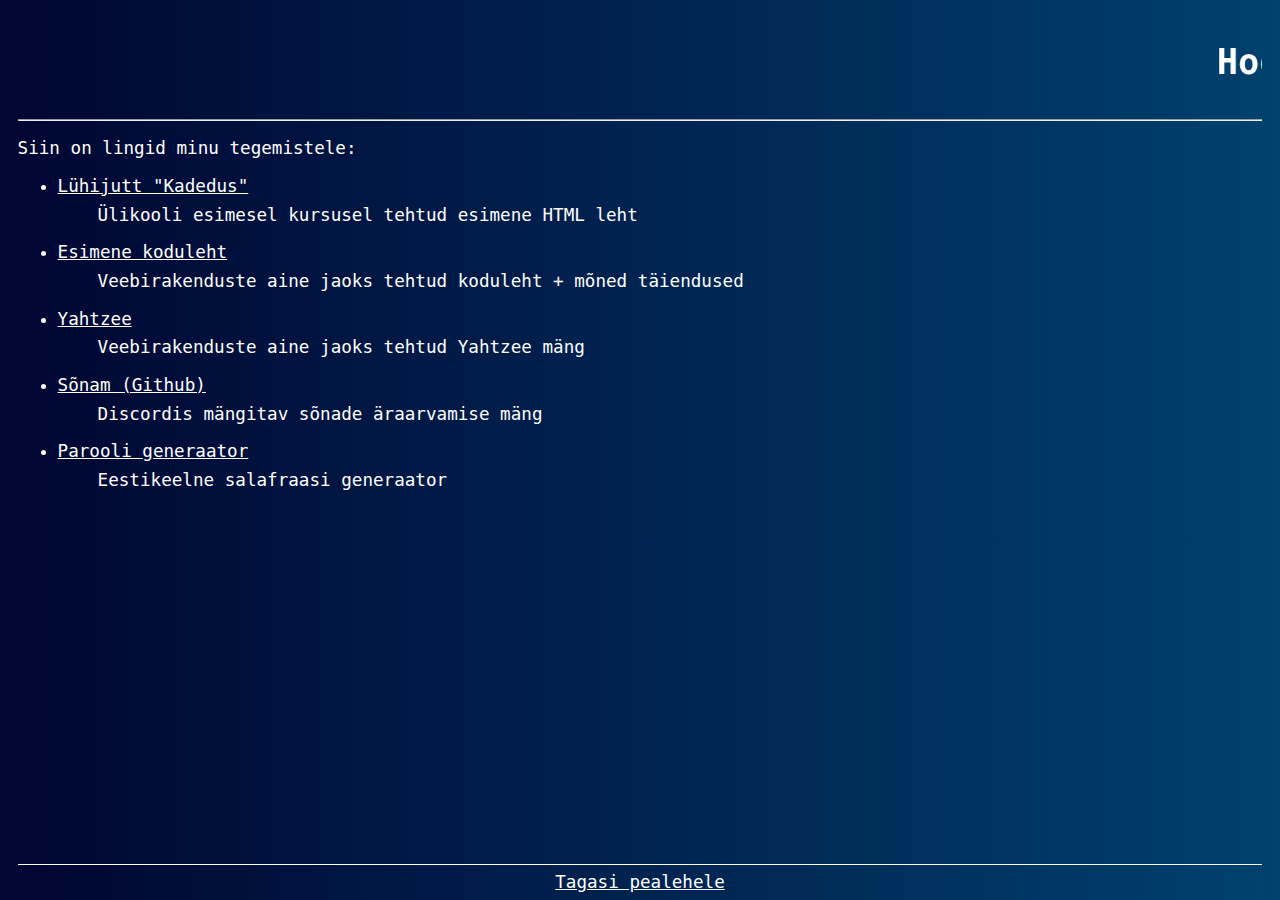
<file: index.html>
<!DOCTYPE html>
<html lang="et">
<head>
    <meta charset="UTF-8">
    <title>Janar00</title>
    <link rel="icon" type="image/x-icon" href="profile.png">
    <link rel="stylesheet" href="style.css">
</head>
<body>
<header>
    <marquee><h1>Hoomamatu küsimus ehk meeldiv õhtupoolik sujuvate värvide seltsis</h1></marquee>
    <hr>
</header>

<main>
    <p>Siin on lingid minu tegemistele:</p>
    <dl>
        <dt><a href="kool/esimene.html">Lühijutt "Kadedus"</a></dt>
        <dd>Ülikooli esimesel kursusel tehtud esimene HTML leht</dd>

        <dt><a href="kool/index.html">Esimene koduleht</a></dt>
        <dd>Veebirakenduste aine jaoks tehtud koduleht + mõned täiendused</dd>

        <dt><a href="yahtzee/index.html">Yahtzee</a></dt>
        <dd>Veebirakenduste aine jaoks tehtud Yahtzee mäng</dd>

        <dt><a href="https://github.com/janar00/sonam" target="_blank">Sõnam (Github)</a></dt>
        <dd>Discordis mängitav sõnade äraarvamise mäng</dd>

        <dt><a href="password/index.html">Parooli generaator</a></dt>
        <dd>Eestikeelne salafraasi generaator</dd>
    </dl>
</main>

<footer>
    <a href="https://youtu.be/dQw4w9WgXcQ">Tagasi pealehele</a>
</footer>
</body>
</html>
</file>
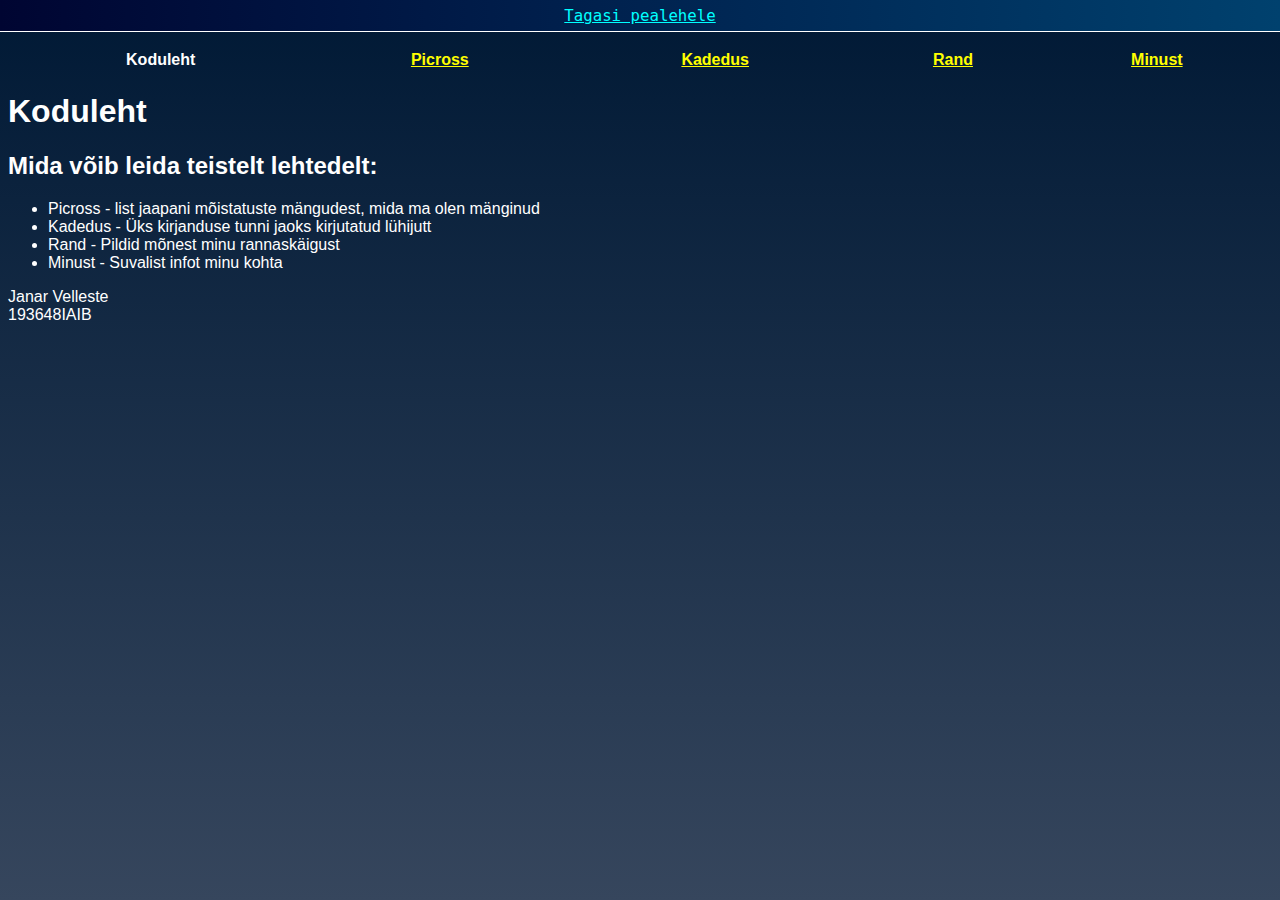
<file: kool/index.html>
<!DOCTYPE html>
<html>
<head>
	<title>Janari koduleht</title>
	<meta charset="UTF-8">
	<link rel="stylesheet" type="text/css" href="style.css">
</head>

<body class="fancyBG">
<header id="backToMain"><a href="../index.html">Tagasi pealehele</a></header>
<table>
	<tr>
		<th>Koduleht</th>
		<th><a href="picross.html">Picross</a></th>
		<th><a href="kadedus.html">Kadedus</a></th>
		<th><a href="rand.html">Rand</a></th>
		<th><a href="minust.html">Minust</a></th>
	</tr>
</table>

<h1>Koduleht</h1>
<h2>Mida võib leida teistelt lehtedelt:</h2>
<ul>
	<li>Picross - list jaapani mõistatuste mängudest, mida ma olen mänginud</li>
	<li>Kadedus - Üks kirjanduse tunni jaoks kirjutatud lühijutt</li>
	<li>Rand - Pildid mõnest minu rannaskäigust</li>
	<li>Minust - Suvalist infot minu kohta</li>
</ul>

<p>
	Janar Velleste<br>
	193648IAIB
</p>
</body>
</html>
</file>
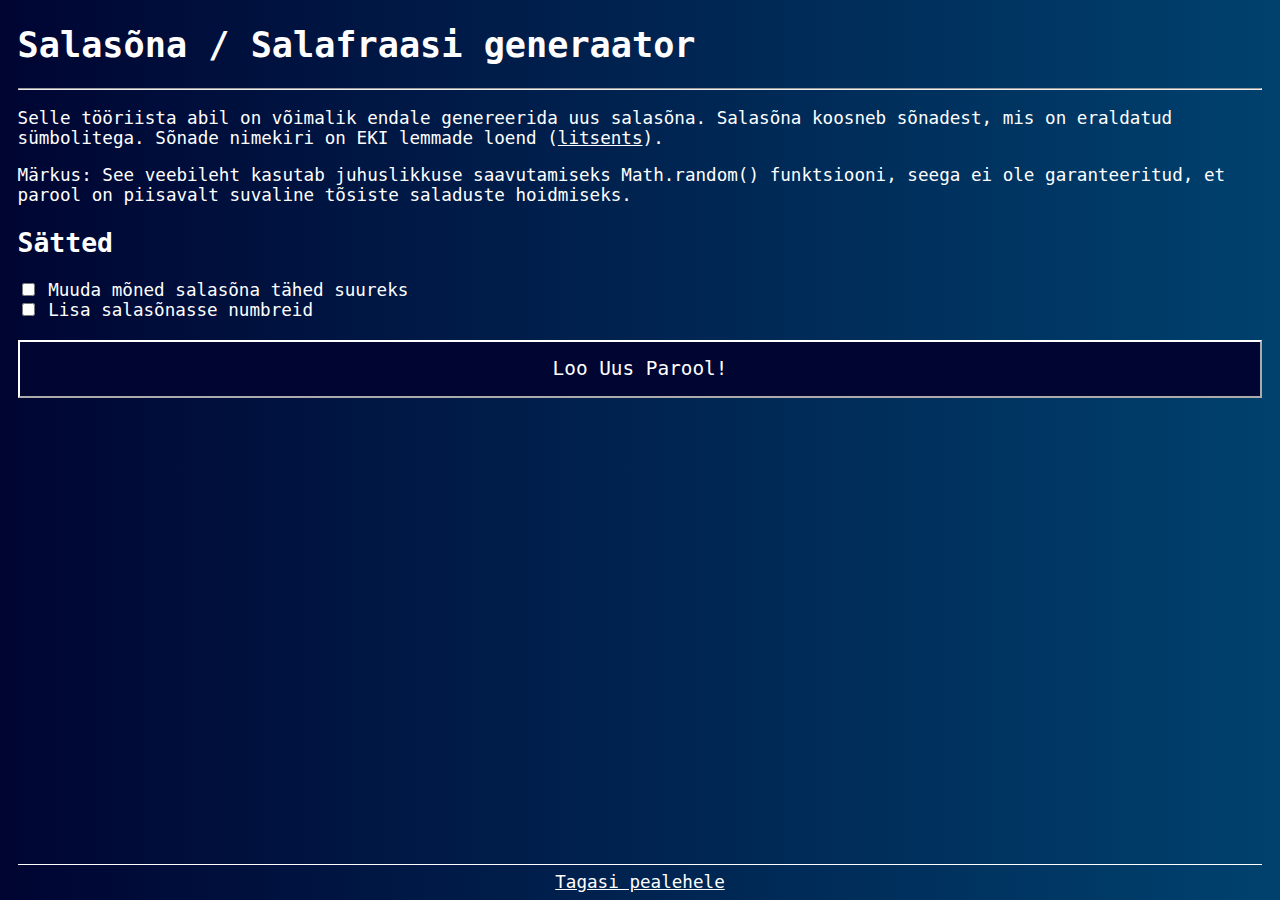
<file: password/index.html>
<!DOCTYPE html>
<html lang="en">
<head>
    <meta charset="UTF-8">
    <title>Parooli generaator</title>
    <link rel="icon" type="image/x-icon" href="../profile.png">
    <link rel="stylesheet" href="../style.css">
</head>
<body>
<header>
    <h1>Salasõna / Salafraasi generaator</h1>
    <hr>
</header>

<main>
    <p>
        Selle tööriista abil on võimalik endale genereerida uus salasõna.
        Salasõna koosneb sõnadest, mis on eraldatud sümbolitega.
        Sõnade nimekiri on EKI lemmade loend (<a href="https://www.eki.ee/eki/litsents.html">litsents</a>).
    </p>
    <p>
        Märkus: See veebileht kasutab juhuslikkuse saavutamiseks Math.random() funktsiooni,
        seega ei ole garanteeritud, et parool on piisavalt suvaline tõsiste saladuste hoidmiseks.
    </p>

    <h2>Sätted</h2>
    <form>
        <input type="checkbox" id="capitalize">
        <label for="capitalize">Muuda mõned salasõna tähed suureks</label>
        <br>
        <input type="checkbox" id="numbers">
        <label for="numbers">Lisa salasõnasse numbreid</label>
        <br>
        <button type="button" onclick="generate()">Loo Uus Parool!</button>
    </form>

    <p id="result"></p>
</main>

<footer>
    <a href="../index.html">Tagasi pealehele</a>
</footer>

<script type="text/javascript" src="data.json"></script>
<script type="text/javascript" src="logic.js"></script>

</body>
</html>
</file>
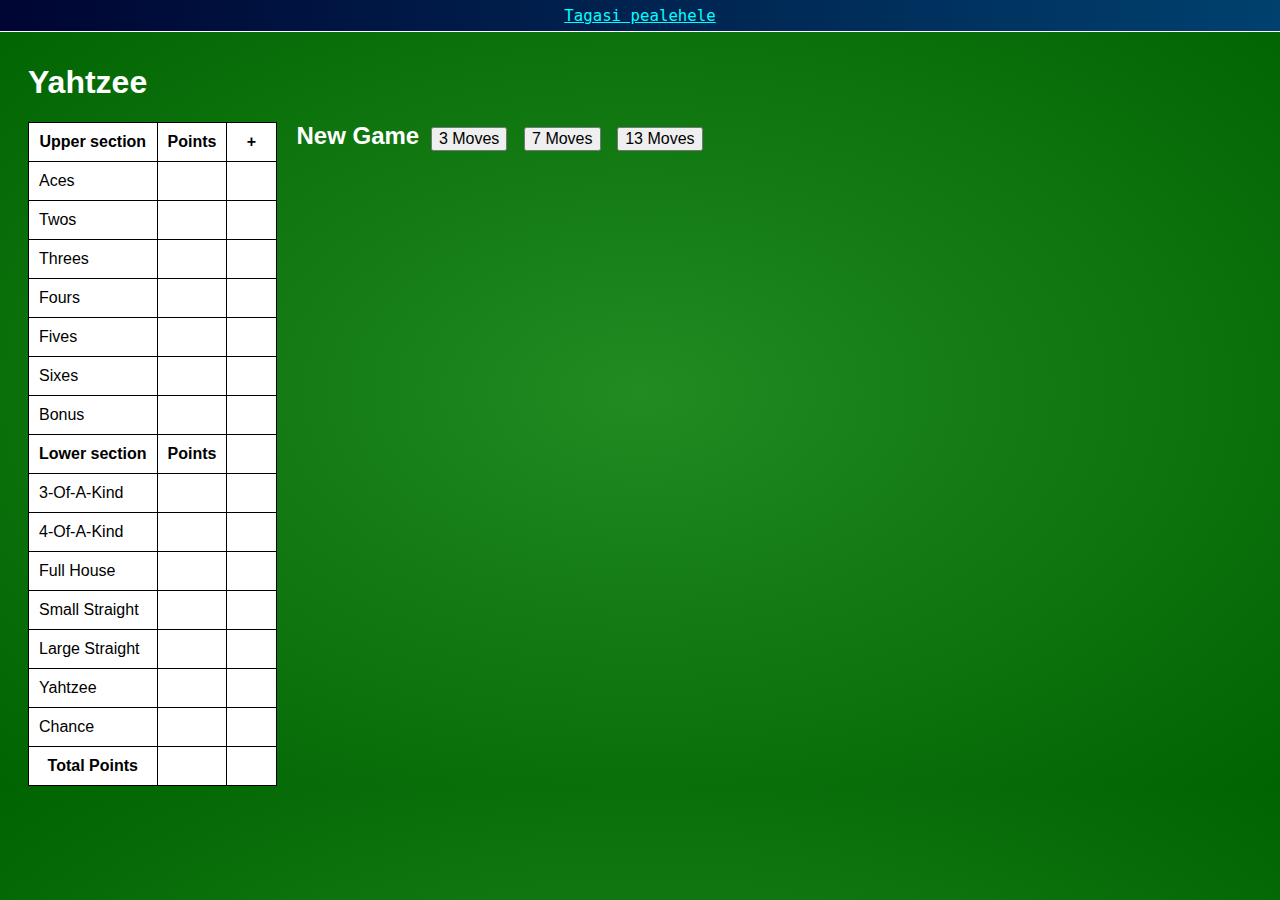
<file: yahtzee/index.html>
<!DOCTYPE html>
<html>
<head>
    <title>Yahtzee</title>
    <meta charset="UTF-8">
    <link rel="stylesheet" type="text/css" href="style.css">
</head>
<body>
<header id="backToMain"><a href="../index.html">Tagasi pealehele</a></header>
<h1>Yahtzee</h1>
<table>
    <tr>
        <th>Upper section</th>
        <th>Points</th>
        <th>+</th>
    </tr>
    <tr>
        <td>Aces</td>
        <td id="points0"></td>
        <td id="potential0" class="tableClicked" onclick="addPoints(0)"></td>
    </tr>
    <tr>
        <td>Twos</td>
        <td id="points1"></td>
        <td id="potential1" class="tableClicked" onclick="addPoints(1)"></td>
    </tr>
    <tr>
        <td>Threes</td>
        <td id="points2"></td>
        <td id="potential2" class="tableClicked" onclick="addPoints(2)"></td>
    </tr>
    <tr>
        <td>Fours</td>
        <td id="points3"></td>
        <td id="potential3" class="tableClicked" onclick="addPoints(3)"></td>
    </tr>
    <tr>
        <td>Fives</td>
        <td id="points4"></td>
        <td id="potential4" class="tableClicked" onclick="addPoints(4)"></td>
    </tr>
    <tr>
        <td>Sixes</td>
        <td id="points5"></td>
        <td id="potential5" class="tableClicked" onclick="addPoints(5)"></td>
    </tr>
    <tr>
        <td>Bonus</td>
        <td id="pointsBonus"></td>
        <td class="tableClicked">+++</td>
    </tr>
    <tr>
        <th>Lower section</th>
        <th>Points</th>
        <th></th>
    </tr>
    <tr>
        <td>3-Of-A-Kind</td>
        <td id="points6"></td>
        <td id="potential6" class="tableClicked" onclick="addPoints(6)"></td>
    </tr>
    <tr>
        <td>4-Of-A-Kind</td>
        <td id="points7"></td>
        <td id="potential7" class="tableClicked" onclick="addPoints(7)"></td>
    </tr>
    <tr>
        <td>Full House</td>
        <td id="points8"></td>
        <td id="potential8" class="tableClicked" onclick="addPoints(8)"></td>
    </tr>
    <tr>
        <td>Small Straight</td>
        <td id="points9"></td>
        <td id="potential9" class="tableClicked" onclick="addPoints(9)"></td>
    </tr>
    <tr>
        <td>Large Straight</td>
        <td id="points10"></td>
        <td id="potential10" class="tableClicked" onclick="addPoints(10)"></td>
    </tr>
    <tr>
        <td>Yahtzee</td>
        <td id="points11"></td>
        <td id="potential11" class="tableClicked" onclick="addPoints(11)"></td>
    </tr>
    <tr>
        <td>Chance</td>
        <td id="points12"></td>
        <td id="potential12" class="tableClicked" onclick="addPoints(12)"></td>
    </tr>
    <tr>
        <th>Total Points</th>
        <th id="pointsTotal"></th>
        <th></th>
    </tr>
</table>
<div>
<h2>New Game
    <button onclick="startGame(3)">3 Moves</button>
    <button onclick="startGame(7)">7 Moves</button>
    <button onclick="startGame(13)">13 Moves</button>
</h2>
</div>
<div id="midGame">
    <img class="diceOne" src="transparent_die.png" width="1" height="1">
    <img class="diceTwo" src="transparent_die.png" width="1" height="1">
    <img class="diceThree" src="transparent_die.png" width="1" height="1">
    <img class="diceFour" src="transparent_die.png" width="1" height="1">
    <img class="diceFive" src="transparent_die.png" width="1" height="1">
    <button onclick="rollDice()" style="display: block">Roll dice</button>
    <h3 id="rollsLeft">Rolls left: 3</h3>
    <h3 id="turnsLeft">Turns left: 13</h3>
</div>
<h1 id="gameOver"></h1>
<script src="game.js"></script>
</body>
</html>
</file>
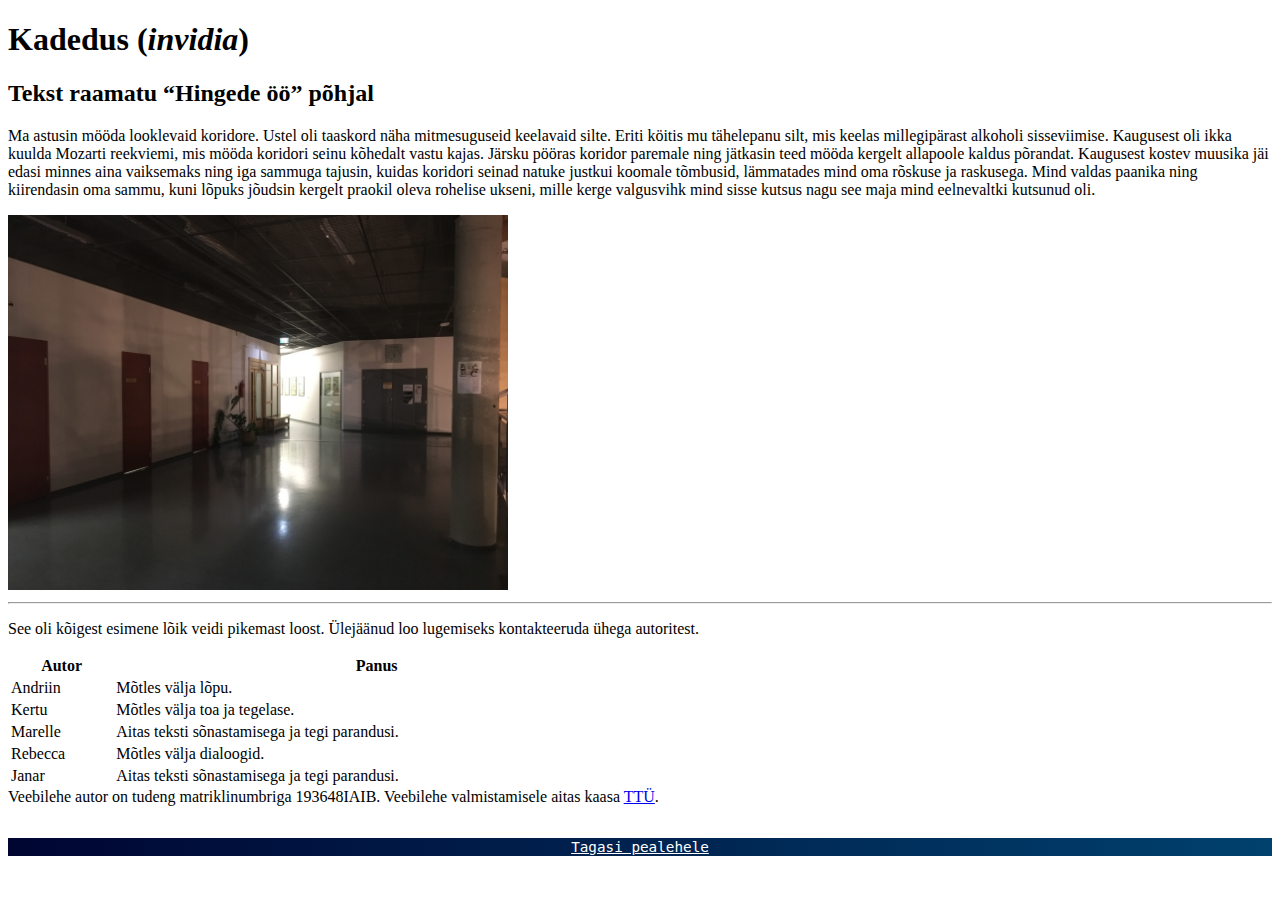
<file: kool/esimene.html>
<!DOCTYPE html>
<html>
<body>
<h1>Kadedus (<i>invidia</i>)</h1>
<h2>Tekst raamatu “Hingede öö” põhjal</h2>
<p>Ma astusin mööda looklevaid koridore. Ustel oli taaskord näha mitmesuguseid keelavaid silte. Eriti köitis mu tähelepanu silt, mis keelas millegipärast alkoholi sisseviimise. Kaugusest oli ikka kuulda Mozarti reekviemi, mis mööda koridori seinu kõhedalt vastu kajas. Järsku pööras koridor paremale ning jätkasin teed mööda kergelt allapoole kaldus põrandat. Kaugusest kostev muusika jäi edasi minnes aina vaiksemaks ning iga sammuga tajusin, kuidas koridori seinad natuke justkui koomale tõmbusid, lämmatades mind oma rõskuse ja raskusega. Mind valdas paanika ning kiirendasin oma sammu, kuni lõpuks jõudsin kergelt praokil oleva rohelise ukseni, mille kerge valgusvihk mind sisse kutsus nagu see maja mind eelnevaltki kutsunud oli.
</p>
<img src="img/IMG_0200.jpg" alt="Kõhedad koridorid" width="500" height="375">
<hr>
<p>See oli kõigest esimene lõik veidi pikemast loost. Ülejäänud loo lugemiseks kontakteeruda ühega autoritest.</p>
<table style="width: 50%;">
    <tr>
        <th>Autor</th>
        <th>Panus</th>
    </tr>
    <tr>
        <td>Andriin</td>
        <td>Mõtles välja lõpu.</td>
    </tr>
    <tr>
        <td>Kertu</td>
        <td>Mõtles välja toa ja tegelase.</td>
    </tr>
    <tr>
        <td>Marelle</td>
        <td>Aitas teksti sõnastamisega ja tegi parandusi.</td>
    </tr>
    <tr>
        <td>Rebecca</td>
        <td>Mõtles välja dialoogid.</td>
    </tr>
    <tr>
        <td>Janar</td>
        <td>Aitas teksti sõnastamisega ja tegi parandusi.</td>
    </tr>
</table>
Veebilehe autor on tudeng matriklinumbriga 193648IAIB.
Veebilehe valmistamisele aitas kaasa 
<a href="https://www.ttu.ee/">TTÜ</a>.

<footer style="margin-top: 2em;background: linear-gradient(90deg,rgb(0,5,50),rgb(0,65,110)); text-align: center">
    <a href="../index.html" style="color: white; font: 1.1em monospace">Tagasi pealehele</a>
</footer>

</body>
</html>
</file>
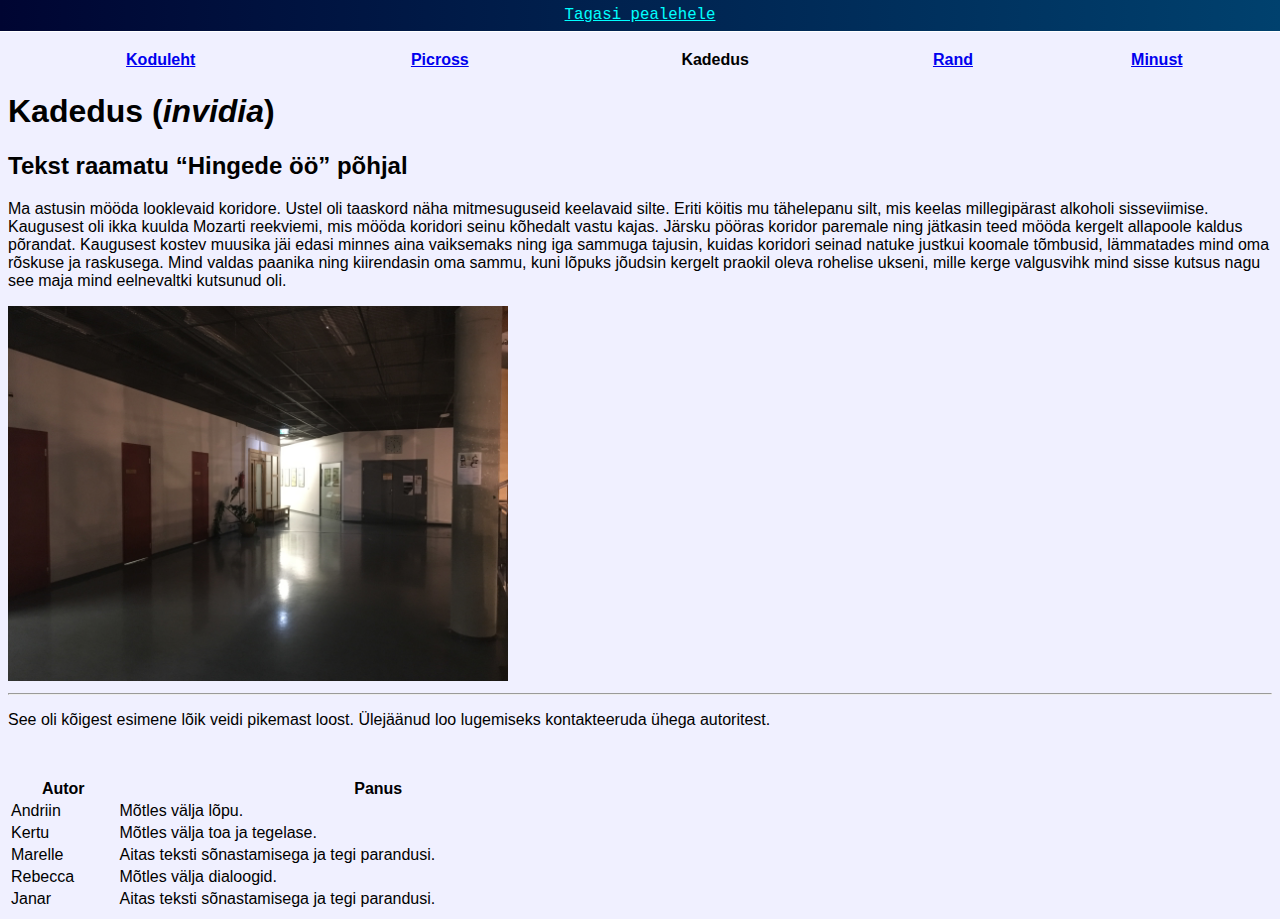
<file: kool/kadedus.html>
<!DOCTYPE html>
<html>
<head>
	<title>Kadedus</title>
	<meta charset="UTF-8">
	<link rel="stylesheet" type="text/css" href="style.css">
</head>

<body>
<header id="backToMain"><a href="../index.html">Tagasi pealehele</a></header>
<table>
	<tr>
		<th><a href="index.html">Koduleht</a></th>
		<th><a href="picross.html">Picross</a></th>
		<th>Kadedus</th>
		<th><a href="rand.html">Rand</a></th>
		<th><a href="minust.html">Minust</a></th>
	</tr>
</table>

<h1>Kadedus (<i>invidia</i>)</h1>
<h2>Tekst raamatu “Hingede öö” põhjal</h2>
<p>
	Ma astusin mööda looklevaid koridore. Ustel oli taaskord näha mitmesuguseid keelavaid silte.
	Eriti köitis mu tähelepanu silt, mis keelas millegipärast alkoholi sisseviimise.
	Kaugusest oli ikka kuulda Mozarti reekviemi, mis mööda koridori seinu kõhedalt vastu kajas.
	Järsku pööras koridor paremale ning jätkasin teed mööda kergelt allapoole kaldus põrandat.
	Kaugusest kostev muusika jäi edasi minnes aina vaiksemaks ning iga sammuga tajusin,
	kuidas koridori seinad natuke justkui koomale tõmbusid, lämmatades mind oma rõskuse ja raskusega.
	Mind valdas paanika ning kiirendasin oma sammu, kuni lõpuks jõudsin kergelt praokil oleva rohelise ukseni,
	mille kerge valgusvihk mind sisse kutsus nagu see maja mind eelnevaltki kutsunud oli.
</p>
<img src="img/IMG_0200.jpg" alt="Kõhedad koridorid" width="500" height="375">
<hr>
<p>See oli kõigest esimene lõik veidi pikemast loost. Ülejäänud loo lugemiseks kontakteeruda ühega autoritest.</p>
<table class="smalltable">
	<tr>
		<th>Autor</th>
		<th>Panus</th>
	</tr>
	<tr>
		<td>Andriin</td>
		<td>Mõtles välja lõpu.</td>
	</tr>
	<tr>
		<td>Kertu</td>
		<td>Mõtles välja toa ja tegelase.</td>
	</tr>
	<tr>
		<td>Marelle</td>
		<td>Aitas teksti sõnastamisega ja tegi parandusi.</td>
	</tr>
	<tr>
		<td>Rebecca</td>
		<td>Mõtles välja dialoogid.</td>
	</tr>
	<tr>
		<td>Janar</td>
		<td>Aitas teksti sõnastamisega ja tegi parandusi.</td>
	</tr>
</table>
</body>
</html>
</file>
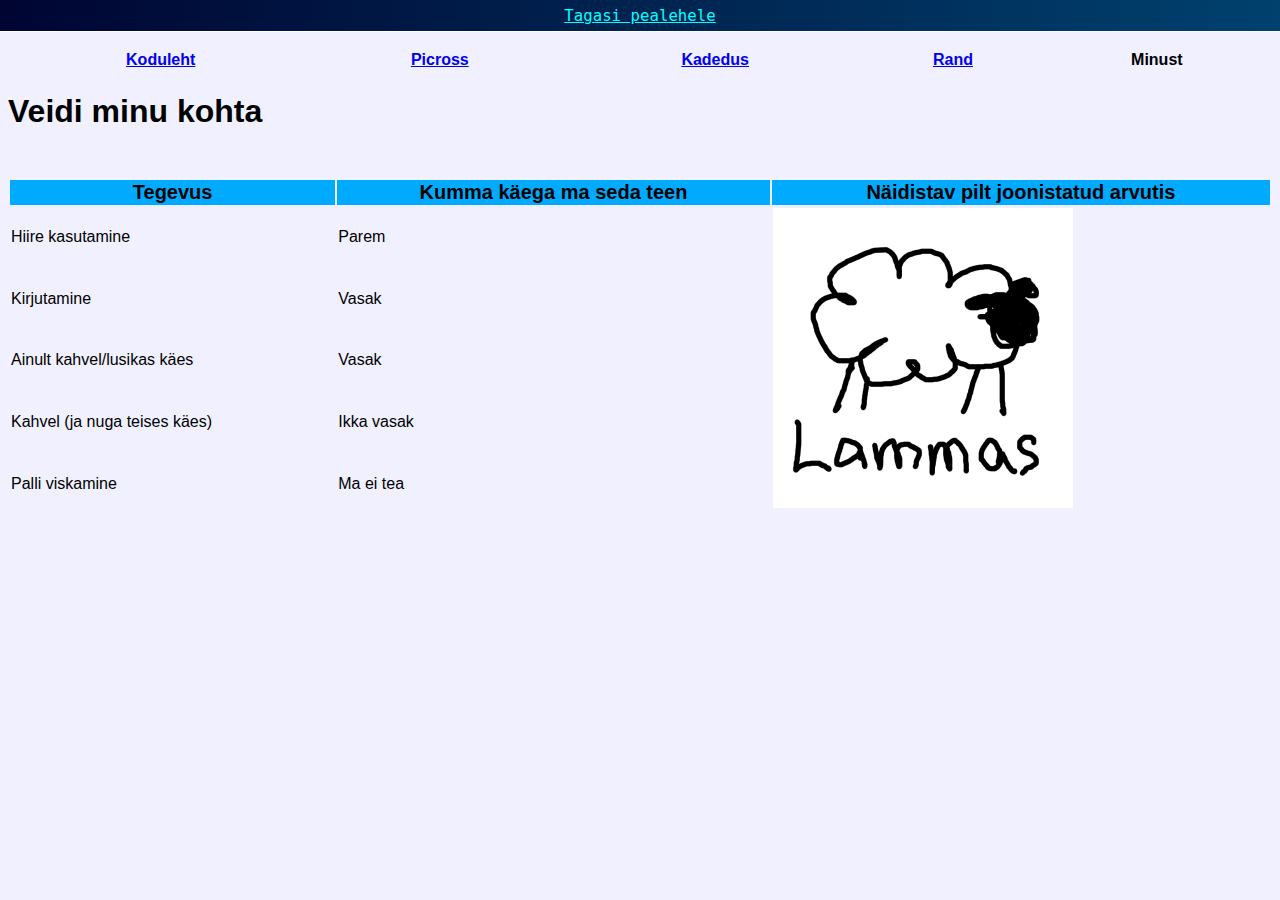
<file: kool/minust.html>
<!DOCTYPE html>
<html>
<head>
	<title>Minust</title>
	<meta charset="UTF-8">
	<link rel="stylesheet" type="text/css" href="style.css">
</head>

<body>
<header id="backToMain"><a href="../index.html">Tagasi pealehele</a></header>
<table>
	<tr>
		<th><a href="index.html">Koduleht</a></th>
		<th><a href="picross.html">Picross</a></th>
		<th><a href="kadedus.html">Kadedus</a></th>
		<th><a href="rand.html">Rand</a></th>
		<th>Minust</th>
	</tr>
</table>

<h1>Veidi minu kohta</h1>
<table>
	<tr class="colorful">
		<th>Tegevus</th>
		<th>Kumma käega ma seda teen</th>
		<th>Näidistav pilt joonistatud arvutis</th>
	</tr>
	<tr>
		<td>Hiire kasutamine</td>
		<td>Parem</td>
		<td rowspan="5">
			<img src="img/lammas.png" alt="Lamba joonistus" width="300">
		</td>
	</tr>
	<tr>
		<td>Kirjutamine</td>
		<td>Vasak</td>
	</tr>
	<tr>
		<td>Ainult kahvel/lusikas käes</td>
		<td>Vasak</td>
	</tr>
	<tr>
		<td>Kahvel (ja nuga teises käes)</td>
		<td>Ikka vasak</td>
	</tr>
	<tr>
		<td>Palli viskamine</td>
		<td>Ma ei tea</td>
	</tr>
</table>
</body>
</html>
</file>
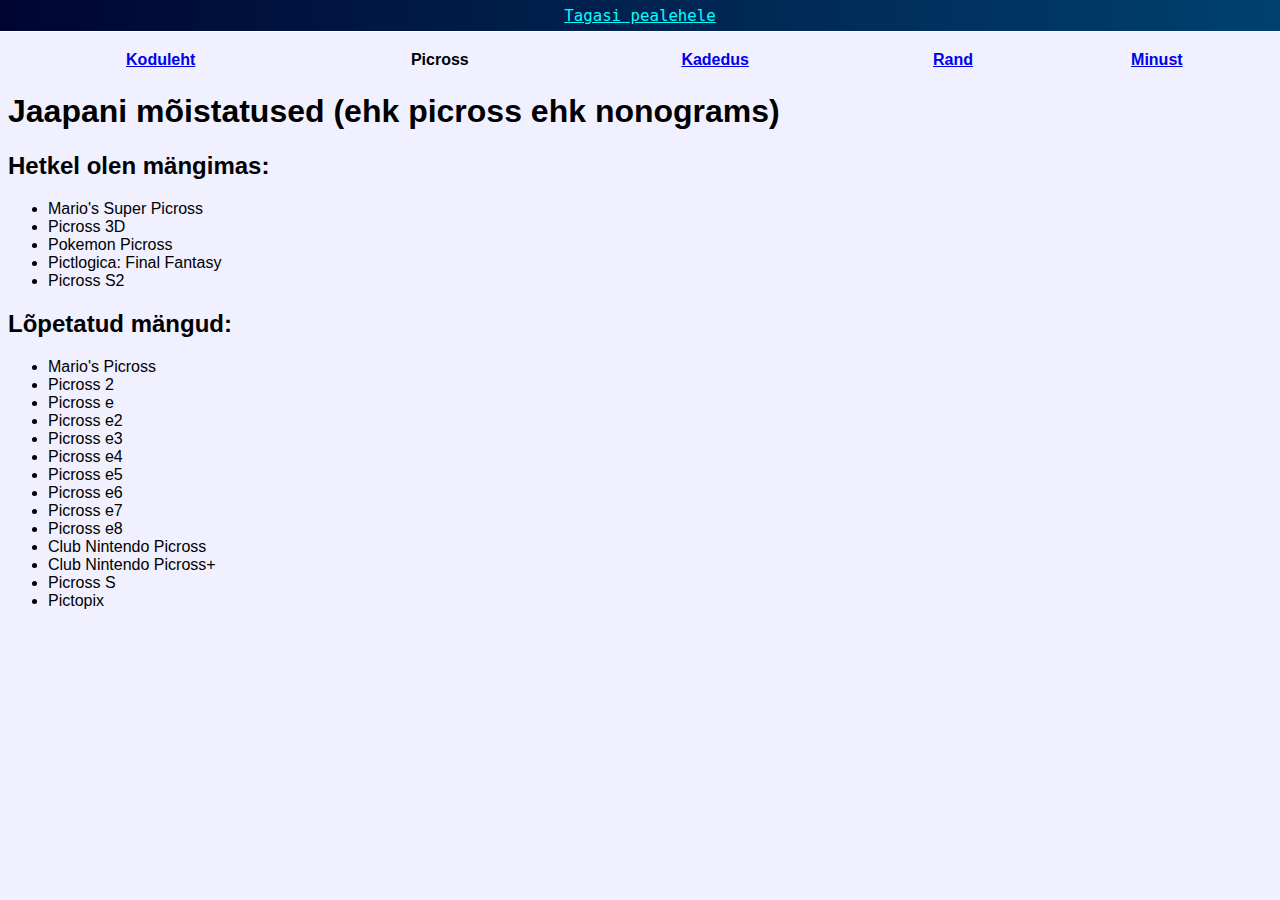
<file: kool/picross.html>
<!DOCTYPE html>
<html>
<head>
	<title>Jaapani mõistatused</title>
	<meta charset="UTF-8">
	<link rel="stylesheet" type="text/css" href="style.css">
</head>

<body>
<header id="backToMain"><a href="../index.html">Tagasi pealehele</a></header>
<table>
	<tr>
		<th><a href="index.html">Koduleht</a></th>
		<th>Picross</th>
		<th><a href="kadedus.html">Kadedus</a></th>
		<th><a href="rand.html">Rand</a></th>
		<th><a href="minust.html">Minust</a></th>
	</tr>
</table>

<h1>Jaapani mõistatused (ehk picross ehk nonograms)</h1>
<h2>Hetkel olen mängimas:</h2>
<ul>
	<li>Mario's Super Picross</li>
	<li>Picross 3D</li>
	<li>Pokemon Picross</li>
	<li>Pictlogica: Final Fantasy</li>
	<li>Picross S2</li>
</ul>
<h2>Lõpetatud mängud:</h2>
<ul>
	<li>Mario's Picross</li>
	<li>Picross 2</li>
	<li>Picross e</li>
	<li>Picross e2</li>
	<li>Picross e3</li>
	<li>Picross e4</li>
	<li>Picross e5</li>
	<li>Picross e6</li>
	<li>Picross e7</li>
	<li>Picross e8</li>
	<li>Club Nintendo Picross</li>
	<li>Club Nintendo Picross+</li>
	<li>Picross S</li>
	<li>Pictopix</li>
</ul>
</body>
</html>
</file>
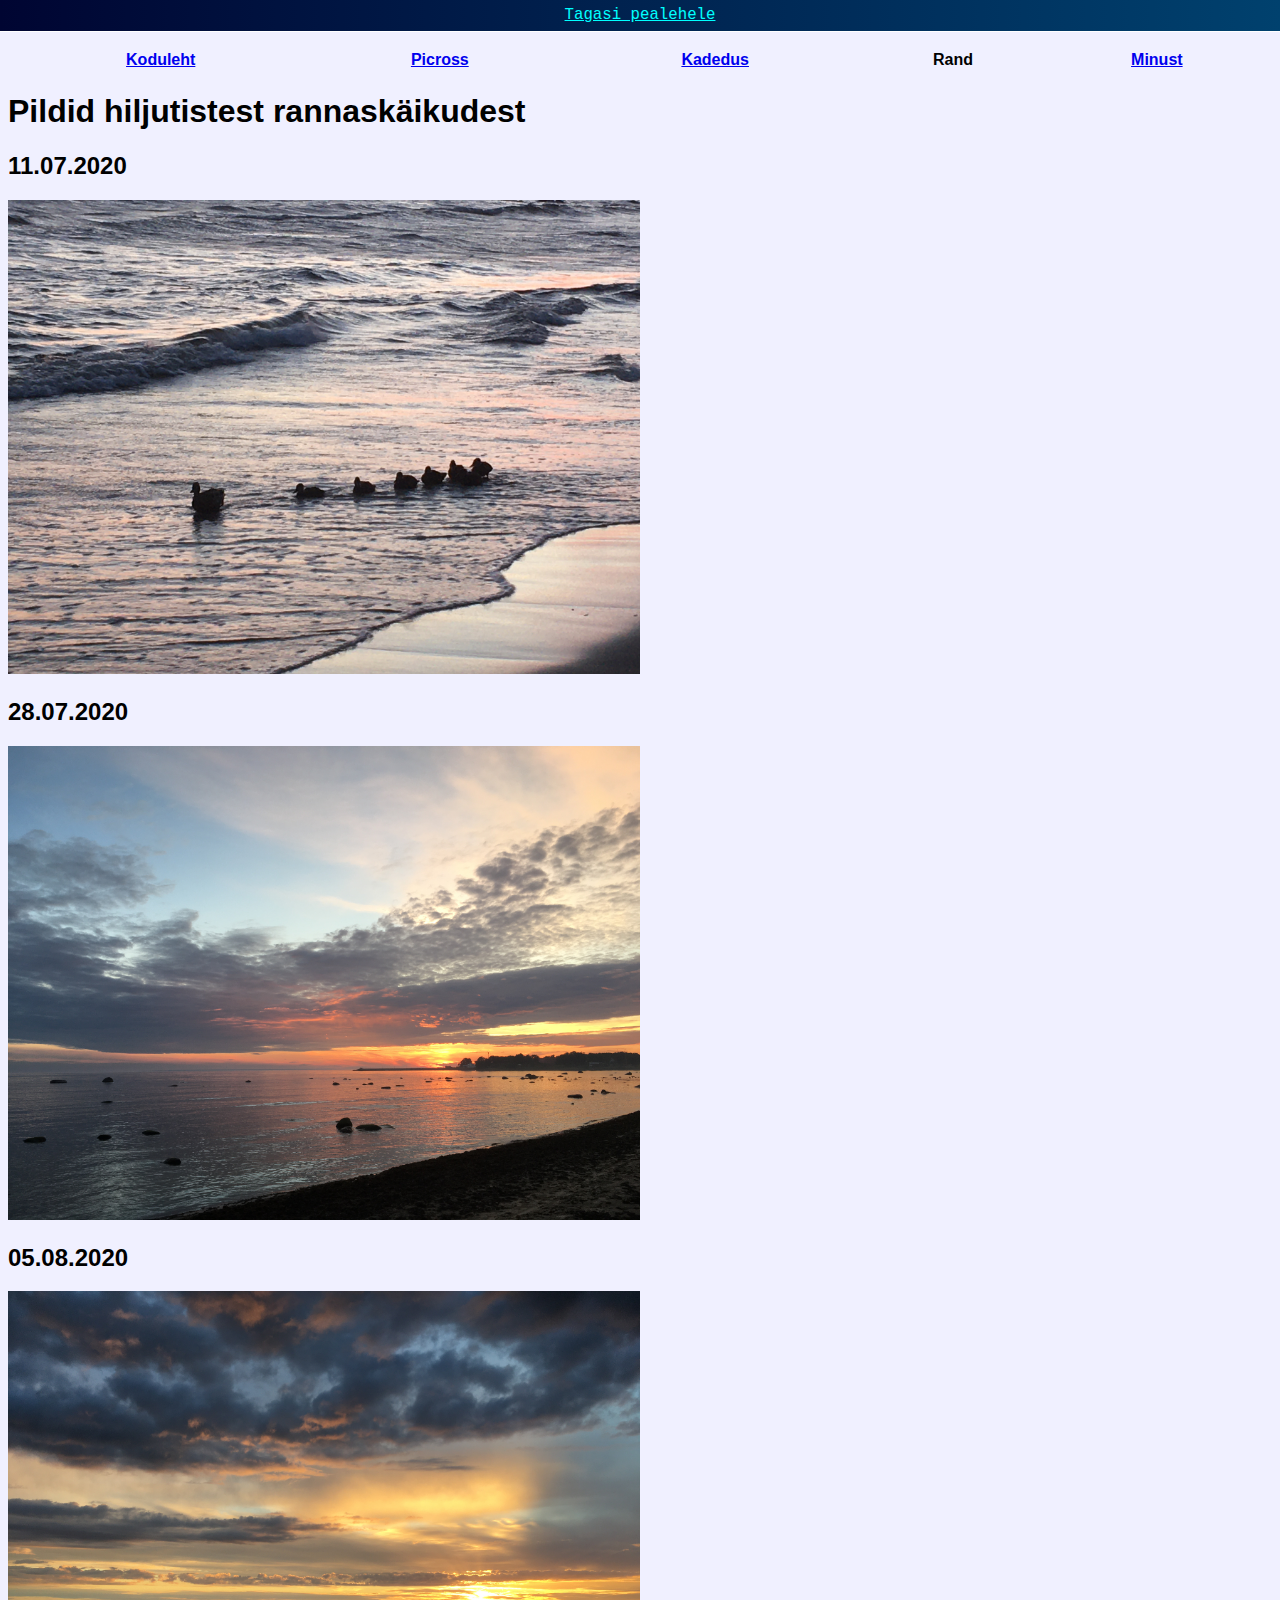
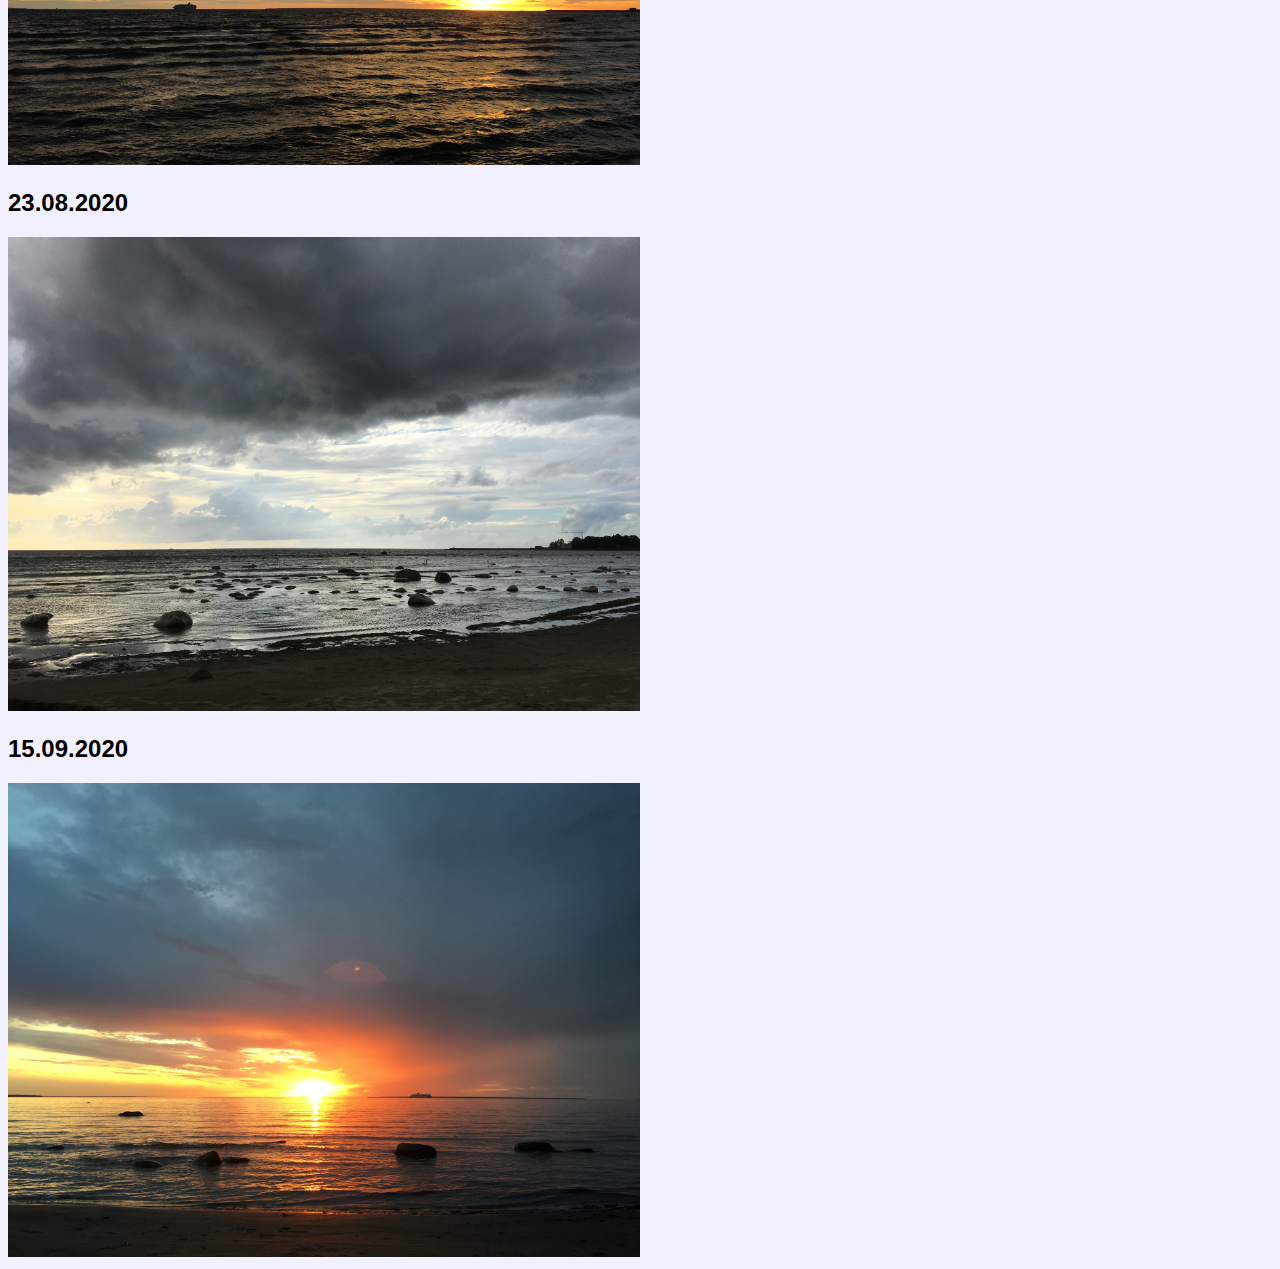
<file: kool/rand.html>
<!DOCTYPE html>
<html>
<head>
	<title>Rannaskäigud</title>
	<meta charset="UTF-8">
	<link rel="stylesheet" type="text/css" href="style.css">
</head>

<body>
<header id="backToMain"><a href="../index.html">Tagasi pealehele</a></header>
<table>
	<tr>
		<th><a href="index.html">Koduleht</a></th>
		<th><a href="picross.html">Picross</a></th>
		<th><a href="kadedus.html">Kadedus</a></th>
		<th>Rand</th>
		<th><a href="minust.html">Minust</a></th>
	</tr>
</table>
<h1>Pildid hiljutistest rannaskäikudest</h1>
<h2>11.07.2020</h2>
<img src="img/IMG_4085.JPG" alt="Pardid suplemas" width="50%">
<h2>28.07.2020</h2>
<img src="img/IMG_4143.JPG" alt="Peaaegu loojunud päike" width="50%">
<h2>05.08.2020</h2>
<img src="img/IMG_4225.JPG" alt="Kollakas loojuv päike" width="50%">
<h2>23.08.2020</h2>
<img src="img/IMG_4348.JPG" alt="Hallikas rand" width="50%">
<h2>15.09.2020</h2>
<img src="img/IMG_4372.JPG" alt="Ere loojang" width="50%">
</body>
</html>
</file>
<file: style.css>
html {
    font: 1.1em "MS Gothic", monospace;
    color: white;
}

body {
    background: linear-gradient(90deg,rgb(0,5,50),rgb(0,65,110));
    margin: 1em;
}

main {
    margin-bottom: 3em;
}

footer {
    position: fixed;
    left: 1em;
    bottom: 0;
    width: calc(100% - 2em);
    line-height: 2em;
    border-top: 1px solid white;
    background: linear-gradient(90deg,rgb(0,5,50),rgb(0,65,110));
    text-align: center;
}

dl {
    margin-left: 40px;
}

dt {
    display: list-item;
    margin-bottom: 0.5em;
}

dd {
    margin-bottom: 1em;
}

a:link, a:visited {
    color: white;
}

a:hover {
    color: cyan;
}

#result {
    font: min(3vw, 2em) monospace;
    text-align: center;
}

button {
    width: 100%;
    height: 3em;
    margin: 1em 0;
    background: rgb(0,5,50);
    border-color: white;
    color: white;
    font: 1.1em "MS Gothic", monospace;
}

button:hover {
    background: rgb(0,65,110);
}
</file>
<file: kool/style.css>
body {
	font-family: Helvetica;
	background-color: #F0F0FF;
}

.fancyBG {
	background: linear-gradient(0, rgb(54,70,93), rgb(0,25,53));
	background-attachment: fixed;
	color: white;
}

.fancyBG :link {
	color: yellow;
}

.fancyBG :visited {
	color: orange;
}

.fancyBG :hover {
	color: white;
}

table {
	width: 100%;
	margin-top: 3em;
}

.smalltable {
	width: 50%;
}

.colorful {
	background-color: #00ABFF;
	font-size:20px;
}

#backToMain, #backToMain :link, #backToMain :visited {
	background: linear-gradient(90deg,rgb(0,5,50),rgb(0,65,110));
	text-align: center;
	color: white;
	font: 1.1em monospace;
	line-height: 2em;
	position: absolute;
	left: 0;
	top: 0;
	width: 100%;
	border-bottom: 1px solid white;
}

#backToMain :hover {
	color: cyan;
}
</file>
<file: yahtzee/style.css>
body {
    font-family: Helvetica;
    background: radial-gradient(forestgreen, darkgreen);
    color: white;
}

h1 {
    margin-left: 20px;
    margin-top: 2em;
}

table {
    color: black;
    float: left;
    background-color: white;
    margin: 0 20px;
}

table, th, td {
    border: 1px solid black;
    border-collapse: collapse;
    padding: 10px;
}

.tableButton {
    cursor: pointer;
    background-color: chartreuse;
}

.tableButton:hover {
    background-color: yellow;
}

.tableClicked {
    background-color: white;
    color: white;
    cursor: default;
}

button {
    font-size: medium;
    margin: 0 5px;
}

img {
    margin: 20px 5px;
    cursor: pointer;
}

.diceOne {
    width: 68px;
    height: 68px;
    background: url("diceWhite_border.png") 0 -136px;
}

.diceTwo {
    width: 68px;
    height: 68px;
    background: url("diceWhite_border.png") -68px -68px;
}

.diceThree {
    width: 68px;
    height: 68px;
    background: url("diceWhite_border.png") -68px 0;
}

.diceFour {
    width: 68px;
    height: 68px;
    background: url("diceWhite_border.png") -68px -136px;
}

.diceFive {
    width: 68px;
    height: 68px;
    background: url("diceWhite_border.png") 0 -68px;
}

.diceSix {
    width: 68px;
    height: 68px;
    background: url("diceWhite_border.png") 0 0;
}

.diceOneRed {
    width: 68px;
    height: 68px;
    background: url("diceRed_border.png") 0 -136px;
}

.diceTwoRed {
    width: 68px;
    height: 68px;
    background: url("diceRed_border.png") -68px -68px;
}

.diceThreeRed {
    width: 68px;
    height: 68px;
    background: url("diceRed_border.png") -68px 0;
}

.diceFourRed {
    width: 68px;
    height: 68px;
    background: url("diceRed_border.png") -68px -136px;
}

.diceFiveRed {
    width: 68px;
    height: 68px;
    background: url("diceRed_border.png") 0 -68px;
}

.diceSixRed {
    width: 68px;
    height: 68px;
    background: url("diceRed_border.png") 0 0;
}

#backToMain, #backToMain :link, #backToMain :visited {
	background: linear-gradient(90deg,rgb(0,5,50),rgb(0,65,110));
	text-align: center;
	color: white;
	font: 1.1em monospace;
	line-height: 2em;
	position: absolute;
	left: 0;
	top: 0;
	width: 100%;
	border-bottom: 1px solid white;
}

#backToMain :hover {
	color: cyan;
}
</file>
